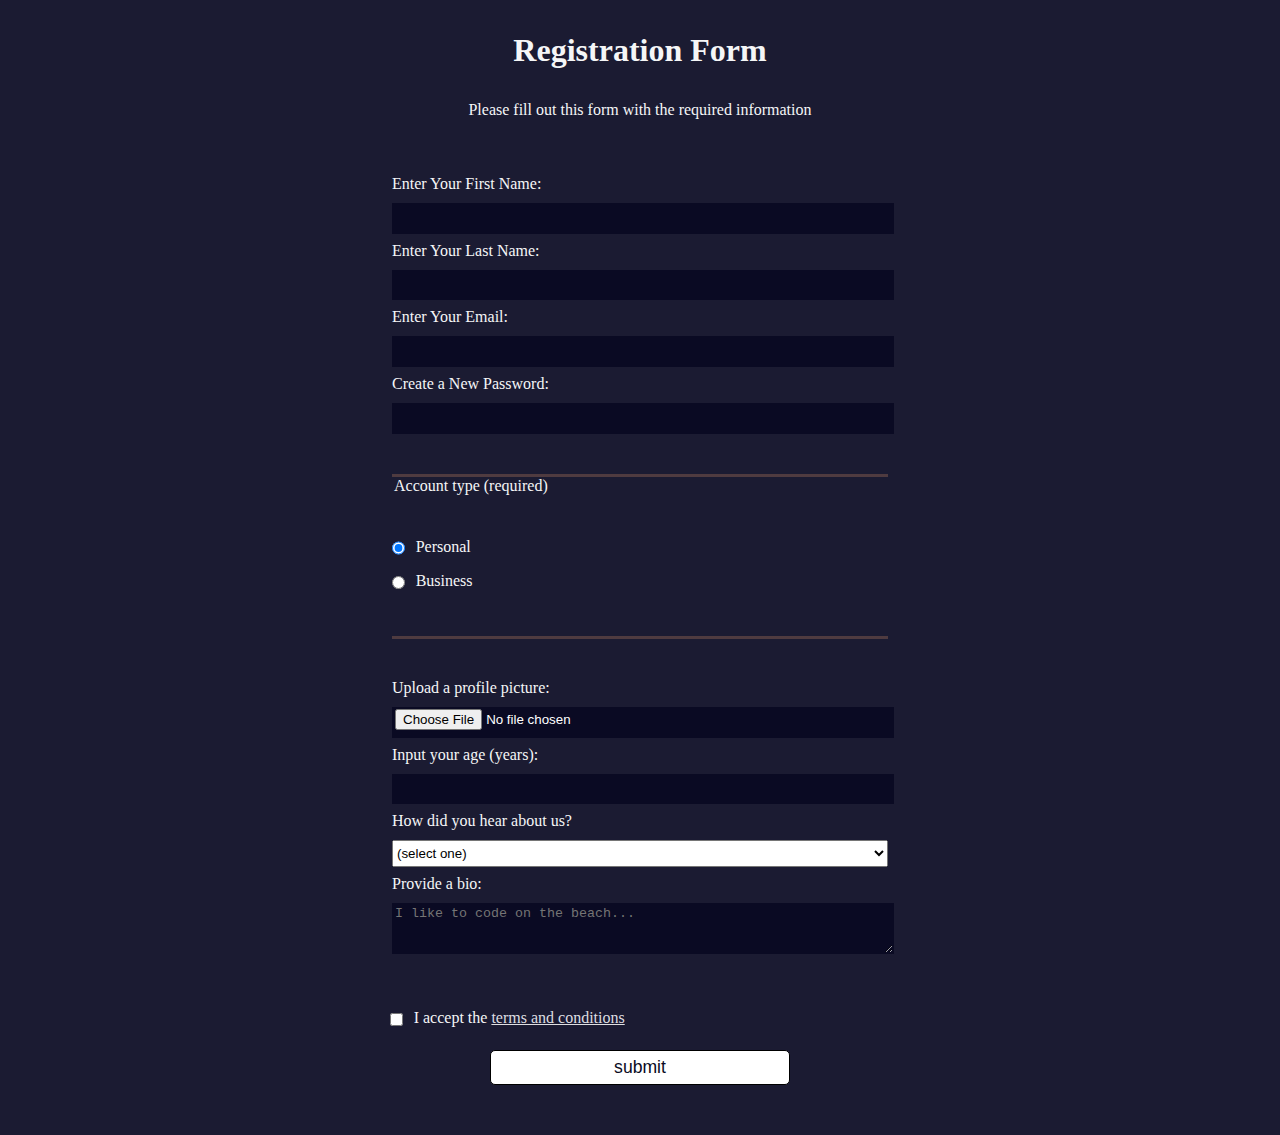
<file: index.html>
<!DOCTYPE html>
<html lang="en">

<head>
    <meta charset="UTF-8">
    <meta name="viewport" content="width=device-width, initial-scale=1.0">
    <title>Registration Form</title>
    <link rel="stylesheet" href="Registration_form.css">
</head>

<body>
    <h1>Registration Form</h1>
    <p>Please fill out this form with the required information</p>
    <!--Form- starts a form that collects user input, method="post"- Sends form data securely in the background, action="" Tells the form where to send the data, </form> Ends the form-->
    <form method="post" action="https://httpbin.org/post">
        <!--Inside Input we are setting attributes like ID-"Primarilty for CSS styling, JavaScript interactions and label accociations", Name-"Required if you want the field to be included in the POST or GET request. Tells the browser what key to use when sending form data to server"-->
        <fieldset> <!--Information-->
            <label for="first-name">Enter Your First Name:
                <input required id="first-name" name="first-name" type="text"></label>
            <label for="last-name">Enter Your Last Name:
                <input required id="last-name" name="last-name" type="text"></label>
            <label for="email">Enter Your Email:
                <input required id="email" name="email" type="email"></label>
            <label for="new-password">Create a New Password:
                <input required id="new-password" name="new-password" type="password" pattern="[a-z0-9]{8,}"></label>
            <!--minlength is adding a customer validation in this case password must be more than 8 charaters, Update we can more indepth with adding pattern in this case numbers 0-9, a-z alphabet, {8,} 8 or more charaters-->
        </fieldset>
        <fieldset> <!--Account Type-->
            <legend>Account type (required)</legend> <!--The legend gives a title-->
            <!--Adding checked so that way it is a MUST to choice Personal or Business-->
            <label for="personal-account"> <!--Links the <label> to the input with that id-->
                <input class="account-type" id="personal-account" type="radio" name="account-type" value="personal"
                    checked> Personal
                <!--ID Uniquely identifies the input element on the page/ Without id we cannot reference the input elsewhere when using CSS, JavaScript-->
            </label>
            <label for="business-account">
                <input class="account-type" id="business-account" type="radio" name="account-type" value="business">
                Business
            </label>
            <!--The reason for naming both Personal & Business radio button the same is so the form knows they are both related this allows you to only select ONE-->
        </fieldset>
        <fieldset><!--Profile Picture-->
            <!--Why we use in some of the code <input> name vs value. Value only use if you want to pre-fill a feild ex "Account type" Name only use if the user types the data ex "Age"-->
            <label for="profile-picture">Upload a profile picture:
                <input id="profile-picture" name="profile-picture" type="file">
            </label>
            <label for="age"> Input your age (years):<!--Age Selection-->
                <input id="age" name="age" type="number" min="13" max="120">
            </label>
            <label for="referrer"> How did you hear about us?<!--Recomendations-->
                <select id="referrer" name="referrer"> <!--Select tag creates a drop-down list-->
                    <option vaule="">(select one)</option>
                    <option vaule="1">Indeed</option>
                    <option vaule="2">YouTube</option>
                    <option vaule="3">TikTok</option>
                    <option vaule="4">LinkedIn</option>
                    <option value="5">Other</option>
                    <!--Each <option> inside the <select> is a choice the user can pick-->
                </select>
            </label>
            <label for="bio">Provide a bio: <!--Bio-->
                <textarea placeholder="I like to code on the beach..." id="bio" name="bio" rows="3"
                    cols="30"></textarea>
                <!--Rows set number of lines, Cols sets number of characters per line, Placeholders give campers an idea on what to write in the bio-->
            </label>
        </fieldset>
        <label for="terms-and-conditions"><!--Terms & Conditions-->
            <input class="terms-and-conditions" id="terms-and-conditions" name="terms-and-conditions" required type="checkbox">
            I accept the <a href="https://www.freecodecamp.org/news/terms-of-service/" target="_blank"> terms and
                conditions</a>
        </label>
        <input type="submit" value="submit"> <!--Submit-->
    </form>
</body>

</html>
</file>
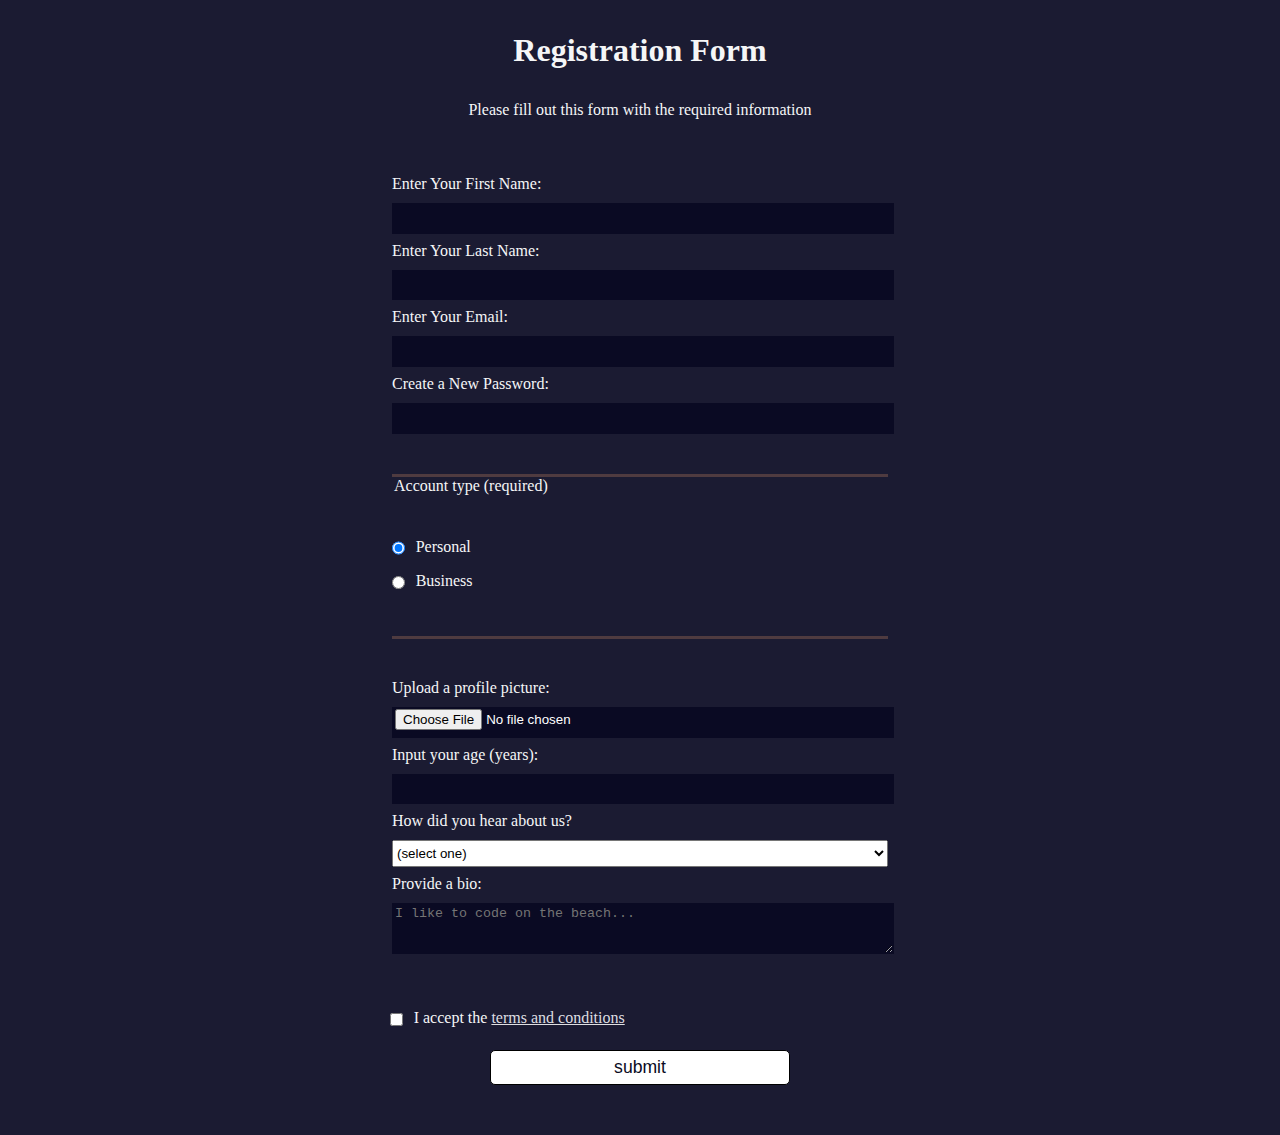
<file: Registration_form.html>
<!DOCTYPE html>
<html lang="en">

<head>
    <meta charset="UTF-8">
    <meta name="viewport" content="width=device-width, initial-scale=1.0">
    <title>Registration Form</title>
    <link rel="stylesheet" href="Registration_form.css">
</head>

<body>
    <h1>Registration Form</h1>
    <p>Please fill out this form with the required information</p>
    <!--Form- starts a form that collects user input, method="post"- Sends form data securely in the background, action="" Tells the form where to send the data, </form> Ends the form-->
    <form method="post" action="https://httpbin.org/post">
        <!--Inside Input we are setting attributes like ID-"Primarilty for CSS styling, JavaScript interactions and label accociations", Name-"Required if you want the field to be included in the POST or GET request. Tells the browser what key to use when sending form data to server"-->
        <fieldset> <!--Information-->
            <label for="first-name">Enter Your First Name:
                <input required id="first-name" name="first-name" type="text"></label>
            <label for="last-name">Enter Your Last Name:
                <input required id="last-name" name="last-name" type="text"></label>
            <label for="email">Enter Your Email:
                <input required id="email" name="email" type="email"></label>
            <label for="new-password">Create a New Password:
                <input required id="new-password" name="new-password" type="password" pattern="[a-z0-9]{8,}"></label>
            <!--minlength is adding a customer validation in this case password must be more than 8 charaters, Update we can more indepth with adding pattern in this case numbers 0-9, a-z alphabet, {8,} 8 or more charaters-->
        </fieldset>
        <fieldset> <!--Account Type-->
            <legend>Account type (required)</legend> <!--The legend gives a title-->
            <!--Adding checked so that way it is a MUST to choice Personal or Business-->
            <label for="personal-account"> <!--Links the <label> to the input with that id-->
                <input class="account-type" id="personal-account" type="radio" name="account-type" value="personal"
                    checked> Personal
                <!--ID Uniquely identifies the input element on the page/ Without id we cannot reference the input elsewhere when using CSS, JavaScript-->
            </label>
            <label for="business-account">
                <input class="account-type" id="business-account" type="radio" name="account-type" value="business">
                Business
            </label>
            <!--The reason for naming both Personal & Business radio button the same is so the form knows they are both related this allows you to only select ONE-->
        </fieldset>
        <fieldset><!--Profile Picture-->
            <!--Why we use in some of the code <input> name vs value. Value only use if you want to pre-fill a feild ex "Account type" Name only use if the user types the data ex "Age"-->
            <label for="profile-picture">Upload a profile picture:
                <input id="profile-picture" name="profile-picture" type="file">
            </label>
            <label for="age"> Input your age (years):<!--Age Selection-->
                <input id="age" name="age" type="number" min="13" max="120">
            </label>
            <label for="referrer"> How did you hear about us?<!--Recomendations-->
                <select id="referrer" name="referrer"> <!--Select tag creates a drop-down list-->
                    <option vaule="">(select one)</option>
                    <option vaule="1">Indeed</option>
                    <option vaule="2">YouTube</option>
                    <option vaule="3">TikTok</option>
                    <option vaule="4">LinkedIn</option>
                    <option value="5">Other</option>
                    <!--Each <option> inside the <select> is a choice the user can pick-->
                </select>
            </label>
            <label for="bio">Provide a bio: <!--Bio-->
                <textarea placeholder="I like to code on the beach..." id="bio" name="bio" rows="3"
                    cols="30"></textarea>
                <!--Rows set number of lines, Cols sets number of characters per line, Placeholders give campers an idea on what to write in the bio-->
            </label>
        </fieldset>
        <label for="terms-and-conditions"><!--Terms & Conditions-->
            <input class="terms-and-conditions" id="terms-and-conditions" name="terms-and-conditions" required type="checkbox">
            I accept the <a href="https://www.freecodecamp.org/news/terms-of-service/" target="_blank"> terms and
                conditions</a>
        </label>
        <input type="submit" value="submit"> <!--Submit-->
    </form>
</body>

</html>
</file>
<file: Registration_form.css>
body{
    font-size: 16px;
    font-family: Tahoma;
    background-color: #1b1b32; /*Page background*/
    color: #f5f6f7; /*Text color*/
    margin: 0; /*Margin removes the horizontal scroll*/
    width: 100%;
    height: 100vh;
}

h1, p {
    text-align: center;
    margin: 1em auto; /*Margin has 4 sides Top/Bottom Left/Right 1em relative unit = 16px*/
}

form {
margin: 0 auto;
max-width: 500px;
width: 60vw; /*60vw Viewport Width- This will make the element stretch 60% across the screen no matter how the wide the screen is. 60% of 1000px = 600 pixels wide*/
min-width: 300px;
padding-bottom: 2em;
}

fieldset {
    padding:2rem 0;/*Shorthand padding:[top-bottom][left-right];*/
    border: none;
    border-bottom: 3px solid #4f3b40;
}

fieldset:last-of-type {
    border-bottom: none;
}

label{
    display: block;
    margin: 0.5rem 0 /*0.5rem top and bottom is the root (html) elements font size 1rem = 16px so 0.5rem = 8px "Consistent sizing across the page"*/
}

input, select, textarea {
    width: 100%;
    margin: 10px 0;
    margin-bottom: 0;
     min-height: 2em;
}

input, textarea {
    background-color: #0a0a23;
    border: 1px solid #0a0a23;
    color: #ffffff;
}
.account-type {
    width: unset;
    margin: 0 0.5em 0 0; /*[top=0 bottom=0.5em] [left=0 & right=0]margins are half an em unit (small space) 0.5em = 8px half of the font size"Spacing that scales with the element"*/
    vertical-align: middle;

}

.terms-and-conditions {
    width: unset;
    margin: 0 0.5em 0 0;
    vertical-align: middle;
}

a {
    color: #dfdfe2
}

input[type="file"] {
    padding: 1px 2px;
}


input[type="submit"] {
    display: block;
    width: 60%;
    min-width: 300px;
    margin: 1em auto;
    height: 2em;
    font-size: 1.1rem;
    background-color: #ffffff;
    border-color: black;
    color: #0a0a23;
    border-radius: 5px;
    cursor: pointer;
}
</file>
